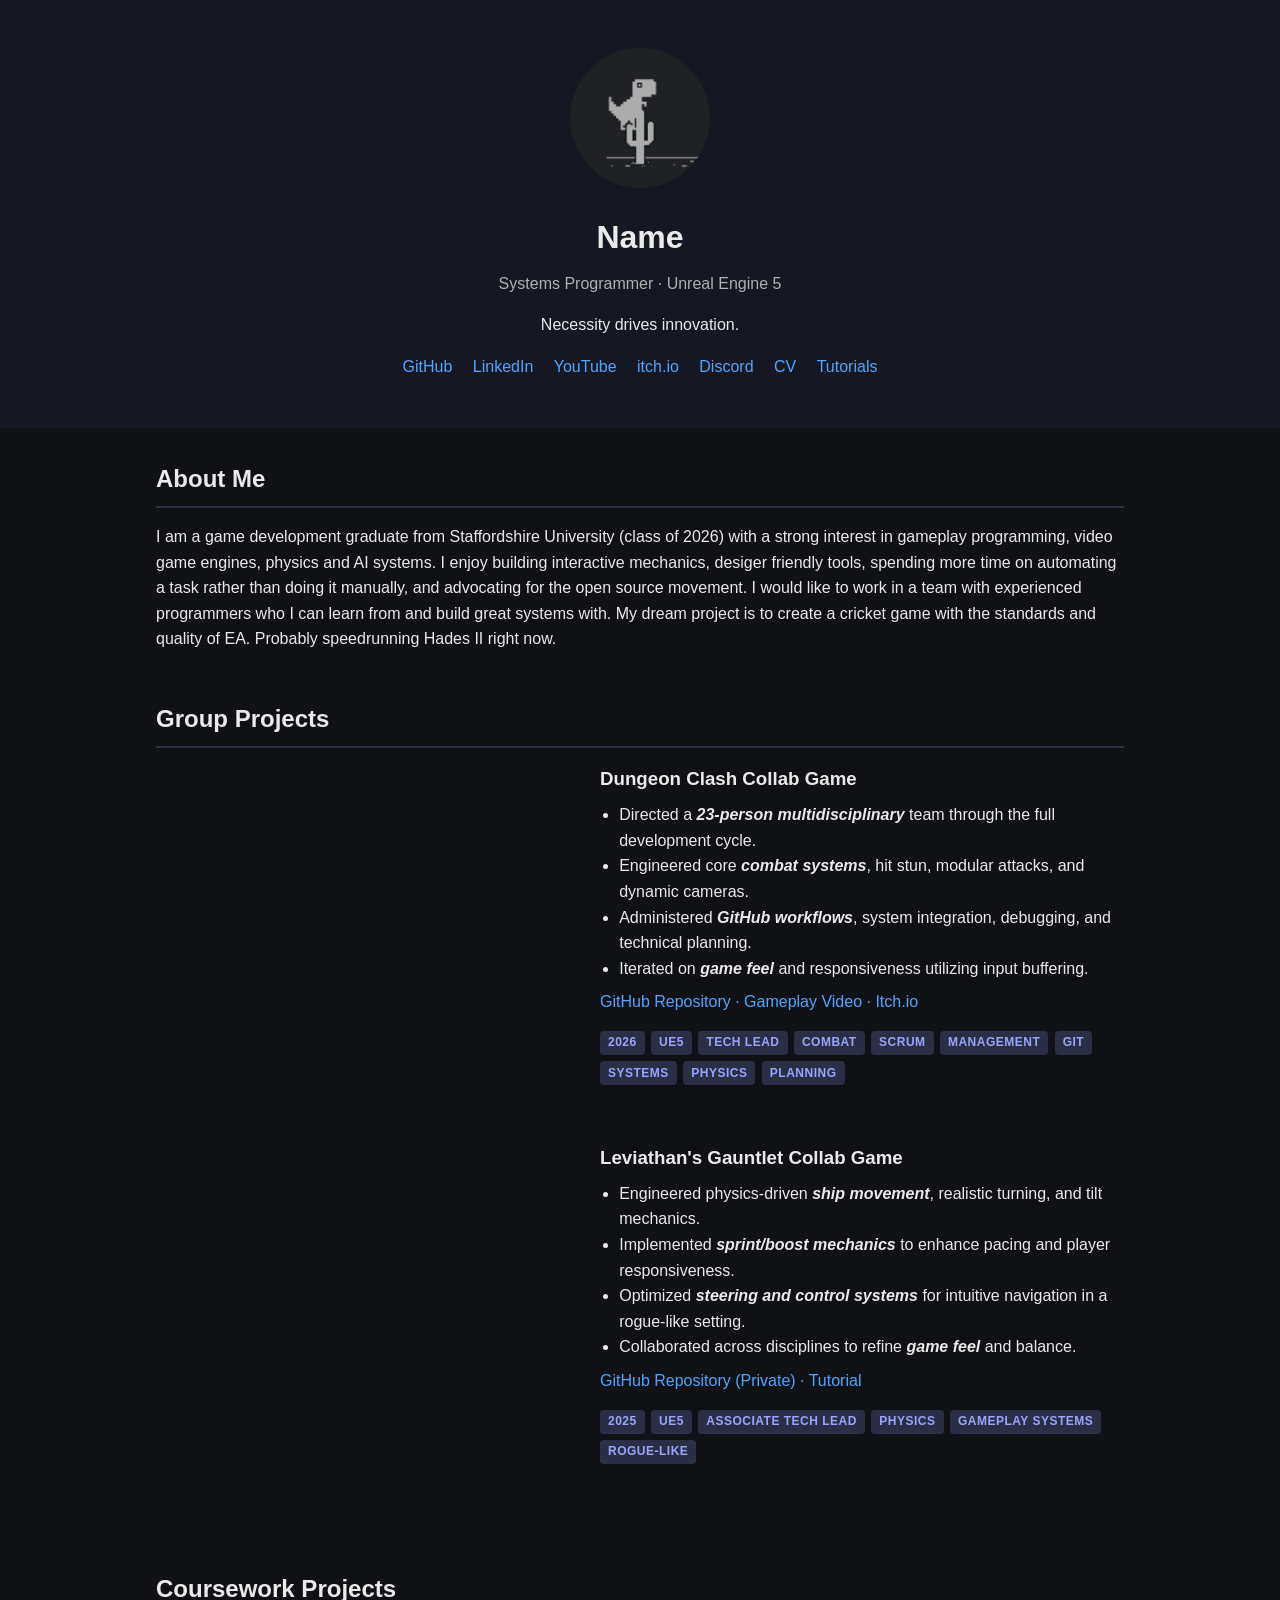
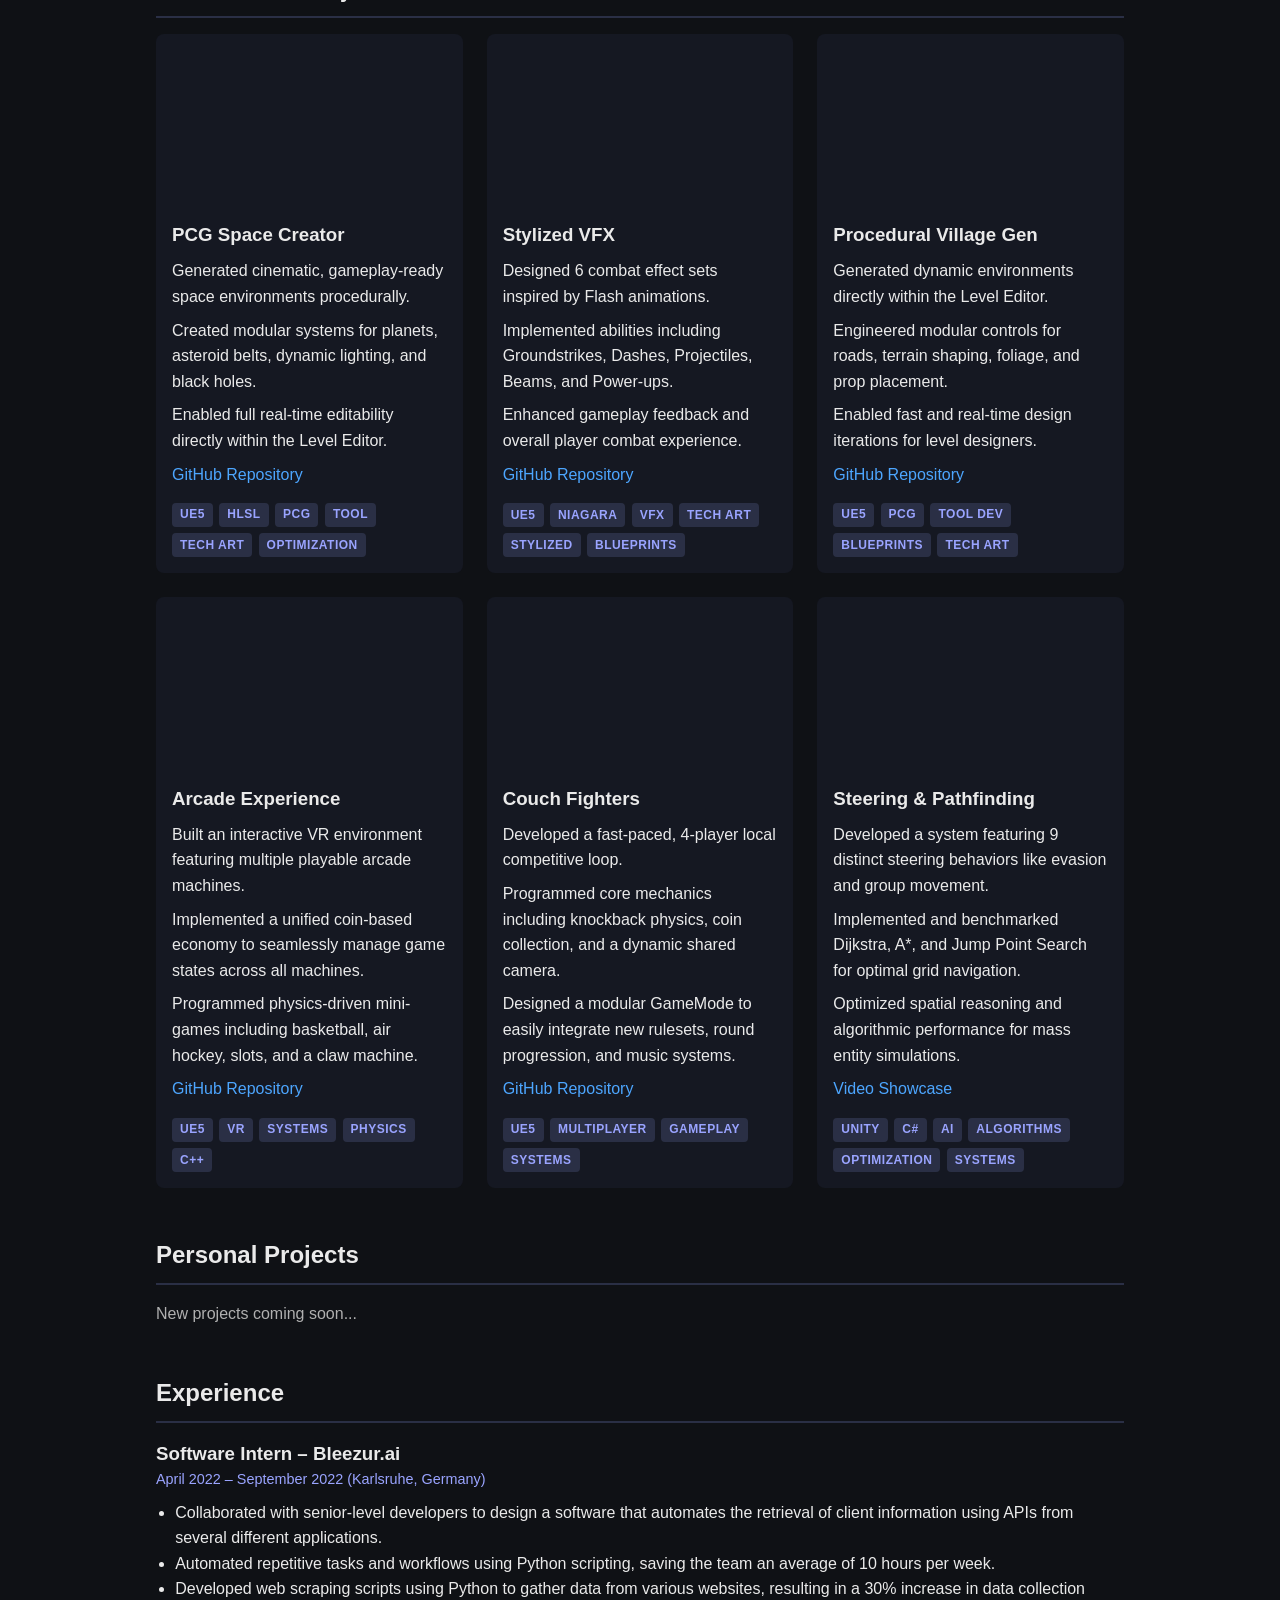
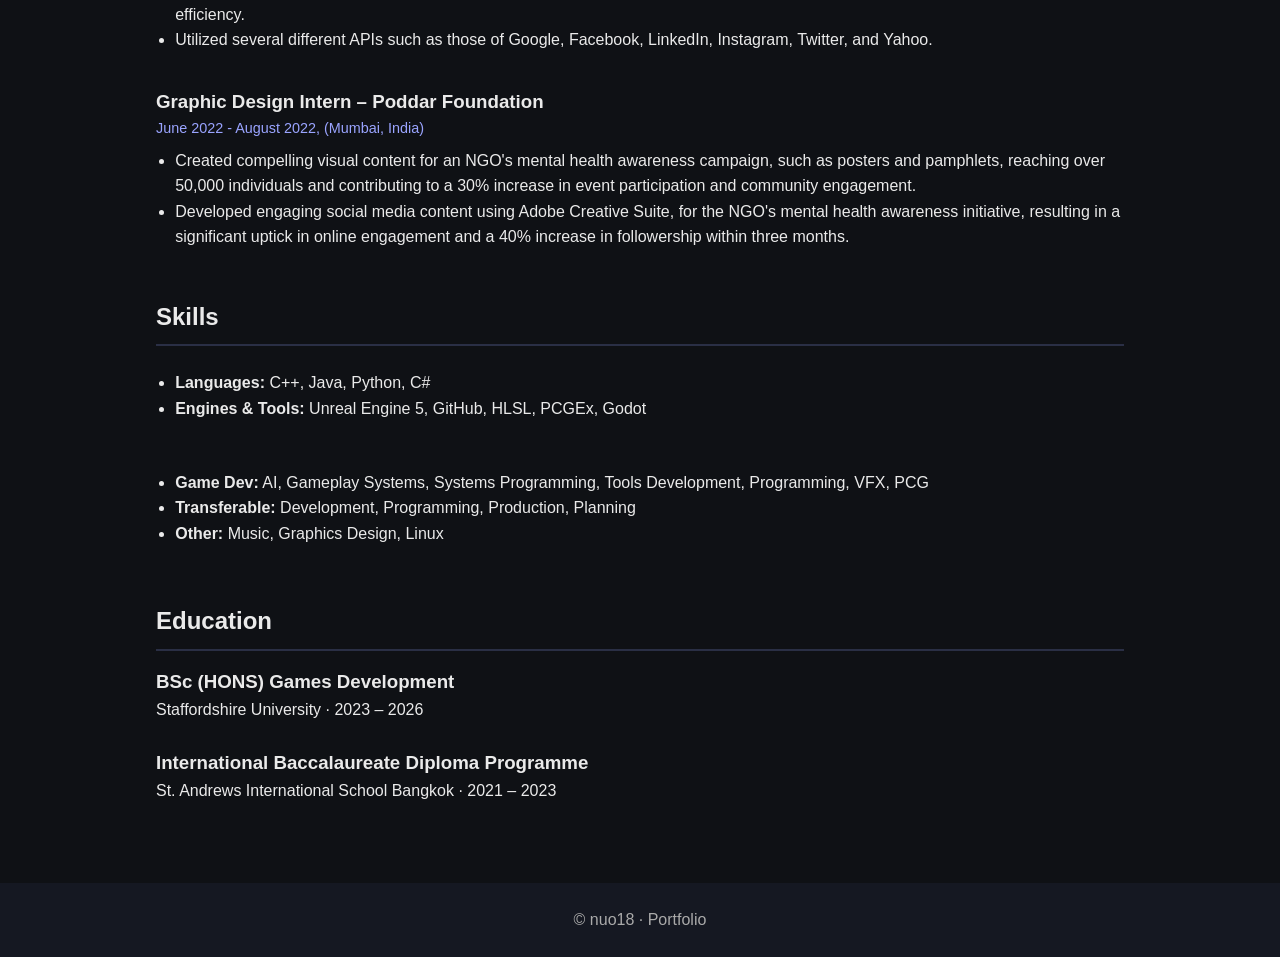
<file: index.html>
<!DOCTYPE html>
<html lang="en">
<head>
  <meta charset="UTF-8" />
  <meta name="viewport" content="width=device-width, initial-scale=1.0"/>
  <title>Game Dev Portfolio</title>
  <link rel="stylesheet" href="style.css" />
</head>
<body>

  <!-- HEADER / HERO -->
  <header class="hero">
    <img src="assets/profile.png" alt="Profile picture" class="profile-pic" />
    <h1>Name</h1>
    <p class="subtitle">Systems Programmer · Unreal Engine 5</p>
    <p class="focus"> Necessity drives innovation.
    </p>

    <div class="links">
      <a href="https://github.com/nuo18" target="_blank">GitHub</a>
      <a href="https://www.linkedin.com/in/nuo18/" target="_blank">LinkedIn</a>
      <a href="https://www.youtube.com/@nuo18" target="_blank">YouTube</a>
      <a href="https://nuo18.itch.io/" target="_blank">itch.io</a>
      <a href="https://discordapp.com/users/nuo18" target="_blank">Discord</a>
      <a href="assets\CV-Programmer-VedangKadam.pdf" target="_blank">CV</a>
      <a href="tutorials/">Tutorials</a>
    </div>
  </header>

  <main>

    <!-- ABOUT -->
    <section>
      <h2>About Me</h2>
      <p>
          I am a game development graduate from Staffordshire University (class of 2026) with a strong interest in gameplay programming,
          video game engines, physics and AI systems. I enjoy building interactive mechanics, desiger friendly tools, spending more time on automating a task rather than doing it
          manually, and advocating for the open source movement. I would like to work in a team with experienced programmers who I can learn from and
          build great systems with. My dream project is to create a cricket game with the standards and quality of EA. Probably speedrunning Hades II right now.
      </p>
    </section>

<!-- GROUP PROJECTS -->
    <section>
      <h2>Group Projects</h2>

      <!--Project 1-->
      <div class="project">
        <iframe
          src="https://www.youtube.com/embed/DeBEx_d31W0"
          title="Gameplay video"
          frameborder="0"
          allow="accelerometer; autoplay; clipboard-write; encrypted-media; gyroscope; picture-in-picture"
          allowfullscreen>
        </iframe>
        <div class="project-info">
          <h3>Dungeon Clash Collab Game</h3>
          
          <ul>
            <li>Directed a <strong><em>23-person multidisciplinary</em></strong> team through the full development cycle.</li>
            <li>Engineered core <strong><em>combat systems</em></strong>, hit stun, modular attacks, and dynamic cameras.</li>
            <li>Administered <strong><em>GitHub workflows</em></strong>, system integration, debugging, and technical planning.</li>
            <li>Iterated on <strong><em>game feel</em></strong> and responsiveness utilizing input buffering.</li>
          </ul>

          <a href="https://github.com/nuo18/collab_9" target="_blank">GitHub Repository</a>
          <a href="https://www.youtube.com/watch?v=BH66WiEdHOg" target="_blank"> · Gameplay Video</a>
          <a href="https://whaled-beach.itch.io/dungeon-clash" target="_blank"> · Itch.io</a>

          <div class="tech-tags">
            <span class="tech-tag">2026</span>
            <span class="tech-tag">UE5</span>
            <span class="tech-tag">Tech Lead</span>
            <span class="tech-tag">Combat</span>
            <span class="tech-tag">SCRUM</span>
            <span class="tech-tag">Management</span>
            <span class="tech-tag">Git</span>
            <span class="tech-tag">Systems</span>
            <span class="tech-tag">Physics</span>
            <span class="tech-tag">Planning</span>
          </div>
        </div>
      </div>

      <br>

      <!--Project 2-->
      <div class="project">
        <iframe
          src="https://www.youtube.com/embed/HWLe0EJ-NH0"
          title="Gameplay video"
          frameborder="0"
          allow="accelerometer; autoplay; clipboard-write; encrypted-media; gyroscope; picture-in-picture"
          allowfullscreen>
        </iframe>
        <div class="project-info">
          <h3>Leviathan's Gauntlet Collab Game</h3>
          
          <ul>
            <li>Engineered physics-driven <strong><em>ship movement</em></strong>, realistic turning, and tilt mechanics.</li>
            <li>Implemented <strong><em>sprint/boost mechanics</em></strong> to enhance pacing and player responsiveness.</li>
            <li>Optimized <strong><em>steering and control systems</em></strong> for intuitive navigation in a rogue-like setting.</li>
            <li>Collaborated across disciplines to refine <strong><em>game feel</em></strong> and balance.</li>
          </ul>

          <a href="https://github.com/JackSlaski/Collab-Group-18-Game" target="_blank">GitHub Repository (Private)</a>
          <a href="/tutorials/ship-movement.html" target="_blank"> · Tutorial</a>

          <div class="tech-tags">
            <span class="tech-tag">2025</span>
            <span class="tech-tag">UE5</span>
            <span class="tech-tag">Associate Tech Lead</span>
            <span class="tech-tag">Physics</span>
            <span class="tech-tag">Gameplay Systems</span>
            <span class="tech-tag">Rogue-like</span>
          </div>
        </div>
      </div>

      <br>

    </section>

    <!-- COURSEWORK PROJECTS -->
    <section>
      <h2>Coursework Projects</h2>

      <div class="coursework-grid">

        <!-- Card 1: PCG Space Creator -->
        <div class="coursework-card">
          <iframe
            src="https://www.youtube.com/embed/6KWljXGxSBA"
            title="PCG Space Creator gameplay"
            frameborder="0"
            allow="accelerometer; autoplay; clipboard-write; encrypted-media; gyroscope; picture-in-picture"
            allowfullscreen>
          </iframe>
          <div class="project-info">
            <h3>PCG Space Creator</h3>

            <!-- Description without bullets -->
            <div class="project-desc">
              <p>Generated cinematic, gameplay-ready space environments procedurally.</p>
              <p>Created modular systems for planets, asteroid belts, dynamic lighting, and black holes.</p>
              <p>Enabled full real-time editability directly within the Level Editor.</p>
            </div>
            
            <a href="https://github.com/nuo18/PCG_Year3" target="_blank">GitHub Repository</a>

            <!-- New Tag Layout -->
            <div class="tech-tags">
              <span class="tech-tag">UE5</span>
              <span class="tech-tag">HLSL</span>
              <span class="tech-tag">PCG</span>
              <span class="tech-tag">Tool</span>
              <span class="tech-tag">Tech Art</span>
              <span class="tech-tag">Optimization</span>
            </div>
          </div>
        </div>

        <!-- Card 2: Stylized VFX -->
        <div class="coursework-card">
          <iframe
            src="https://www.youtube.com/embed/Fu3d7VTVue4"
            title="Stylized VFX using Niagara Systems"
            frameborder="0"
            allow="accelerometer; autoplay; clipboard-write; encrypted-media; gyroscope; picture-in-picture"
            allowfullscreen>
          </iframe>
          <div class="project-info">
            <h3>Stylized VFX</h3>
            
            <!-- Description without bullets -->
            <div class="project-desc">
              <p>Designed 6 combat effect sets inspired by Flash animations.</p>
              <p>Implemented abilities including Groundstrikes, Dashes, Projectiles, Beams, and Power-ups.</p>
              <p>Enhanced gameplay feedback and overall player combat experience.</p>
            </div>
            
            <a href="https://github.com/nuo18/VFX_Year2" target="_blank">GitHub Repository</a>

            <!-- Tech Tags -->
            <div class="tech-tags">
              <span class="tech-tag">UE5</span>
              <span class="tech-tag">Niagara</span>
              <span class="tech-tag">VFX</span>
              <span class="tech-tag">Tech Art</span>
              <span class="tech-tag">Stylized</span>
              <span class="tech-tag">Blueprints</span>
            </div>
          </div>
        </div>

        <!-- Card 3: Procedural Village Gen Tool -->
        <div class="coursework-card">
          <iframe
            src="https://www.youtube.com/embed/JP3QOM-QkmI"
            title="Procedural Village Generation Tool"
            frameborder="0"
            allow="accelerometer; autoplay; clipboard-write; encrypted-media; gyroscope; picture-in-picture"
            allowfullscreen>
          </iframe>
          <div class="project-info">
            <h3>Procedural Village Gen</h3>
            
            <!-- Description without bullets -->
            <div class="project-desc">
              <p>Generated dynamic environments directly within the Level Editor.</p>
              <p>Engineered modular controls for roads, terrain shaping, foliage, and prop placement.</p>
              <p>Enabled fast and real-time design iterations for level designers.</p>
            </div>
            
            <a href="https://github.com/nuo18/ToolsDev_AI" target="_blank">GitHub Repository</a>

            <!-- Tech Tags -->
            <div class="tech-tags">
              <span class="tech-tag">UE5</span>
              <span class="tech-tag">PCG</span>
              <span class="tech-tag">Tool Dev</span>
              <span class="tech-tag">Blueprints</span>
              <span class="tech-tag">Tech Art</span>
            </div>
          </div>
        </div>

        <!-- Card 4: VR Arcade Experience -->
        <div class="coursework-card">
          <iframe
            src="https://www.youtube.com/embed/Yp9Wn0DD7_w"
            title="VR Arcade Experience"
            frameborder="0"
            allow="accelerometer; autoplay; clipboard-write; encrypted-media; gyroscope; picture-in-picture"
            allowfullscreen>
          </iframe>
          <div class="project-info">
            <h3>Arcade Experience</h3>
            
            <!-- Description without bullets -->
            <div class="project-desc">
              <p>Built an interactive VR environment featuring multiple playable arcade machines.</p>
              <p>Implemented a unified coin-based economy to seamlessly manage game states across all machines.</p>
              <p>Programmed physics-driven mini-games including basketball, air hockey, slots, and a claw machine.</p>
            </div>
            
            <a href="https://github.com/nuo18/Year2_ES_VR" target="_blank">GitHub Repository</a>

            <!-- Tech Tags -->
            <div class="tech-tags">
              <span class="tech-tag">UE5</span>
              <span class="tech-tag">VR</span>
              <span class="tech-tag">Systems</span>
              <span class="tech-tag">Physics</span>
              <span class="tech-tag">C++</span>
            </div>
          </div>
        </div>

        <!-- Card 5: Local Multiplayer Game -->
        <div class="coursework-card">
          <iframe
            src="https://www.youtube.com/embed/EGMF22NU1jY"
            title="Local Multiplayer Game"
            frameborder="0"
            allow="accelerometer; autoplay; clipboard-write; encrypted-media; gyroscope; picture-in-picture"
            allowfullscreen>
          </iframe>
          <div class="project-info">
            <h3>Couch Fighters</h3>
            
            <!-- Description without bullets -->
            <div class="project-desc">
              <p>Developed a fast-paced, 4-player local competitive loop.</p>
              <p>Programmed core mechanics including knockback physics, coin collection, and a dynamic shared camera.</p>
              <p>Designed a modular GameMode to easily integrate new rulesets, round progression, and music systems.</p>
            </div>
            
            <a href="https://github.com/nuo18/Couch_Fighters" target="_blank">GitHub Repository</a>

            <!-- Tech Tags -->
            <div class="tech-tags">
              <span class="tech-tag">UE5</span>
              <span class="tech-tag">Multiplayer</span>
              <span class="tech-tag">Gameplay</span>
              <span class="tech-tag">Systems</span>
            </div>
          </div>
        </div>

        <!-- Card 6: Game AI Steering & Pathfinding -->
        <div class="coursework-card">
          <iframe
            src="https://www.youtube.com/embed/qSv6OitvH4s"
            title="Game AI Steering & Pathfinding"
            frameborder="0"
            allow="accelerometer; autoplay; clipboard-write; encrypted-media; gyroscope; picture-in-picture"
            allowfullscreen>
          </iframe>
          <div class="project-info">
            <h3>Steering & Pathfinding</h3>
            
            <!-- Description without bullets -->
            <div class="project-desc">
              <p>Developed a system featuring 9 distinct steering behaviors like evasion and group movement.</p>
              <p>Implemented and benchmarked Dijkstra, A*, and Jump Point Search for optimal grid navigation.</p>
              <p>Optimized spatial reasoning and algorithmic performance for mass entity simulations.</p>
            </div>
            
            <a href="https://www.youtube.com/embed/FWeBi40s8GY" target="_blank">Video Showcase</a>

            <!-- Tech Tags -->
            <div class="tech-tags">
              <span class="tech-tag">Unity</span>
              <span class="tech-tag">C#</span>
              <span class="tech-tag">AI</span>
              <span class="tech-tag">Algorithms</span>
              <span class="tech-tag">Optimization</span>
              <span class="tech-tag">Systems</span>
            </div>
          </div>
        </div>

      </div> <!-- End of coursework-grid -->
    </section>

    <!-- NEW PERSONAL PROJECTS SECTION -->
    <section>
      <h2>Personal Projects</h2>
      <!-- You can add your new personal projects here later -->
      <p style="color: #b0b0b0;">New projects coming soon...</p>
    </section>

    <!-- EXPERIENCE -->
    <section>
      <h2>Experience</h2>

      <div class="experience">
        <h3>Software Intern – Bleezur.ai</h3>
        <p class="tech">April 2022 – September 2022 (Karlsruhe, Germany)</p>
        <ul>
          <li>Collaborated with senior-level developers to design a software that automates the retrieval of client information using APIs from several
different applications.</li>
          <li>Automated repetitive tasks and workflows using Python scripting, saving the team an average of 10 hours per week.</li>
          <li>Developed web scraping scripts using Python to gather data from various websites, resulting in a 30% increase in data collection efficiency.</li>
          <li>Utilized several different APIs such as those of Google, Facebook, LinkedIn, Instagram, Twitter, and Yahoo.</li>
        </ul>
      </div>

      <br>

      <!-- Second internship -->
       <h3>Graphic Design Intern – Poddar Foundation</h3>
        <p class="tech">June 2022 - August 2022, (Mumbai, India)</p>
        <ul>
          <li>Created compelling visual content for an NGO's mental health awareness campaign, such as posters and pamphlets, reaching over 50,000
individuals and contributing to a 30% increase in event participation and community engagement.</li>
          <li>Developed engaging social media content using Adobe Creative Suite, for the NGO's mental health awareness initiative, resulting in a
significant uptick in online engagement and a 40% increase in followership within three months.</li>
        </ul>

    </section>

    <!-- SKILLS -->
    <section>
      <h2>Skills</h2>

      <div class="two-column">
        <ul>
          <li><strong>Languages:</strong> C++, Java, Python, C#</li>
          <li><strong>Engines & Tools:</strong> Unreal Engine 5, GitHub, HLSL, PCGEx, Godot</li>
        </ul>
        <ul>
          <li><strong>Game Dev:</strong> AI, Gameplay Systems, Systems Programming, Tools Development, Programming, VFX, PCG</li>
          <li><strong>Transferable:</strong> Development, Programming, Production, Planning</li>
          <li><strong>Other:</strong> Music, Graphics Design, Linux</li>
        </ul>
      </div>
    </section>

    <!-- EDUCATION -->
    <section>
      <h2>Education</h2>
      <h3>BSc (HONS) Games Development</h3>
      <p>
        Staffordshire University · 2023 – 2026
      </p>
      <br>
      <h3>International Baccalaureate Diploma Programme</h3>
      <p>
        St. Andrews International School Bangkok · 2021 – 2023
      </p>
    </section>

  </main>

  <footer>
    <p>© nuo18 · Portfolio</p>
  </footer>

  <script src="script.js"></script>
</body>
</html>
</file>
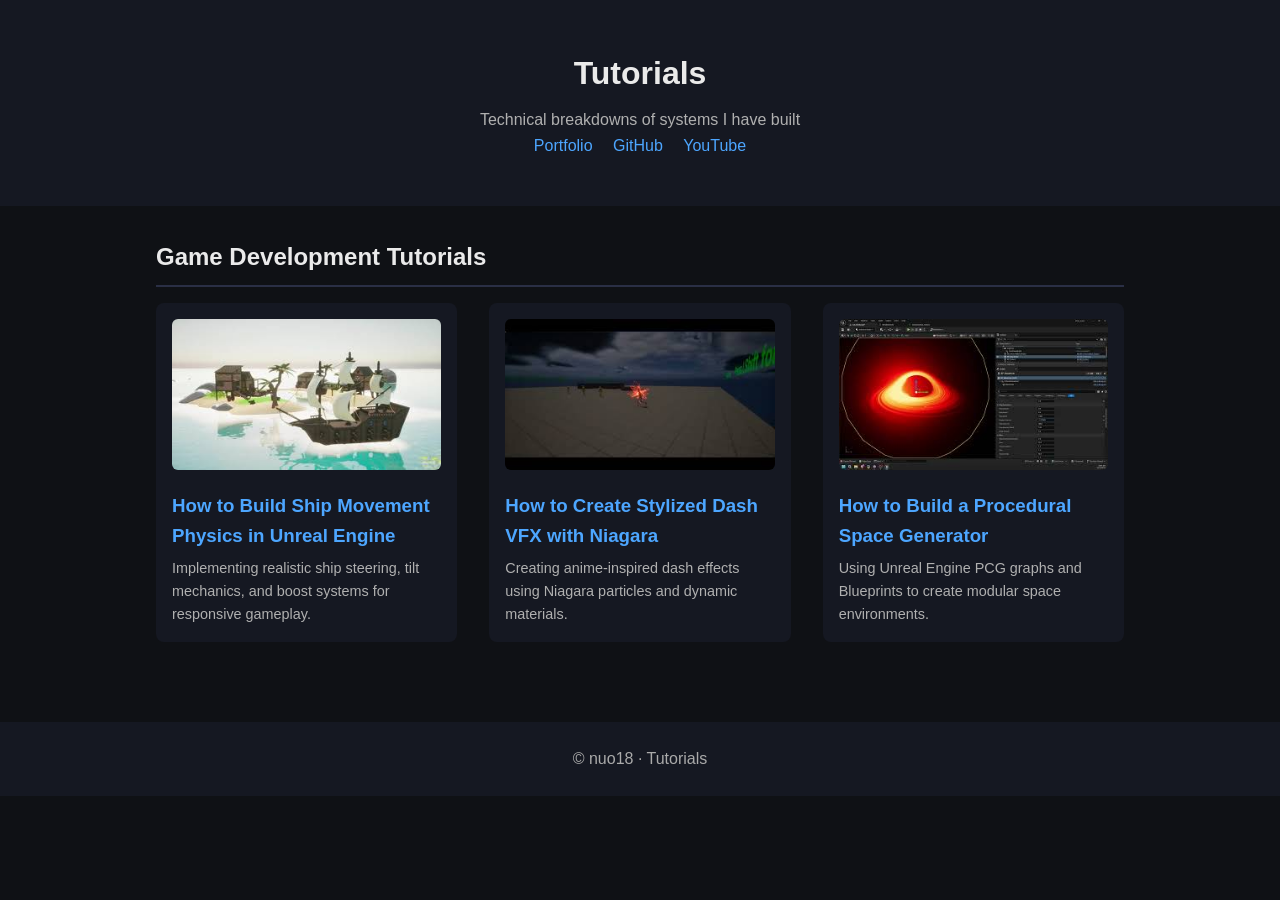
<file: tutorials/index.html>
<!DOCTYPE html>
<html lang="en">
<head>
<meta charset="UTF-8">
<meta name="viewport" content="width=device-width, initial-scale=1.0">
<title>Tutorials | nuo18</title>
<link rel="stylesheet" href="../style.css">
</head>

<body>

<header class="hero">
  <h1>Tutorials</h1>
  <p class="subtitle">Technical breakdowns of systems I have built</p>

  <div class="links">
    <a href="https://nuo18.github.io">Portfolio</a>
    <a href="https://github.com/nuo18">GitHub</a>
    <a href="https://www.youtube.com/@nuo18">YouTube</a>
  </div>
</header>

<main>

<section>
<h2>Game Development Tutorials</h2>

<div class="tutorial-grid">

  <a class="tutorial-card" href="ship-movement.html">
    <img src="../assets/collab_year2.jpg">
    <h3>How to Build Ship Movement Physics in Unreal Engine</h3>
    <p>
    Implementing realistic ship steering, tilt mechanics, and boost systems for responsive gameplay.
    </p>
  </a>


  <a class="tutorial-card" href="niagara-dash.html">
    <img src="../assets/vfx_year2.jpg">
    <h3>How to Create Stylized Dash VFX with Niagara</h3>
    <p>
    Creating anime-inspired dash effects using Niagara particles and dynamic materials.
    </p>
  </a>

  <a class="tutorial-card" href="pcg-space.html">
    <img src="../assets/pcg_year3.jpg">
    <h3>How to Build a Procedural Space Generator</h3>
    <p>
    Using Unreal Engine PCG graphs and Blueprints to create modular space environments.
    </p>
  </a>

</div>

</section>

</main>

<footer>
<p>© nuo18 · Tutorials</p>
</footer>

</body>
</html>
</file>
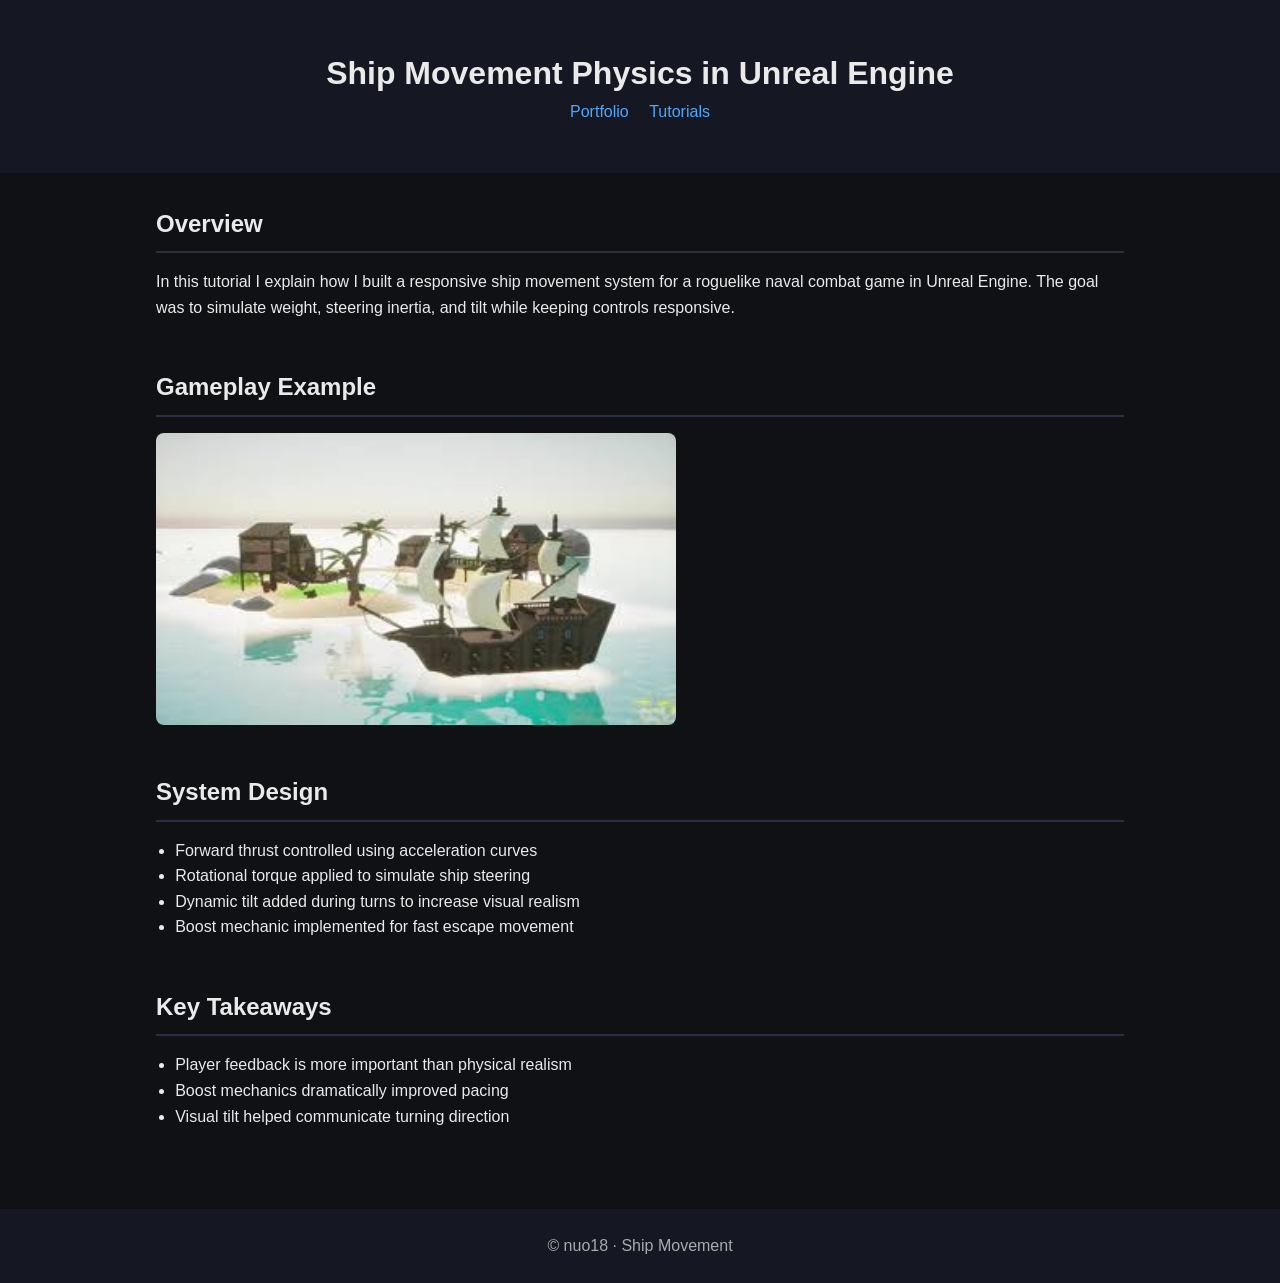
<file: tutorials/ship-movement.html>
<!DOCTYPE html>
<html lang="en">

<head>
<meta charset="UTF-8">
<meta name="viewport" content="width=device-width, initial-scale=1.0">
<title>Ship Movement Physics | nuo18</title>
<link rel="stylesheet" href="../style.css">
</head>

<body>

<header class="hero">
<h1>Ship Movement Physics in Unreal Engine</h1>

<div class="links">
<a href="/">Portfolio</a>
<a href="/tutorials">Tutorials</a>
</div>

</header>

<main>

<section>

<h2>Overview</h2>

<p>
In this tutorial I explain how I built a responsive ship movement system for a roguelike naval combat game in Unreal Engine.
The goal was to simulate weight, steering inertia, and tilt while keeping controls responsive.
</p>

</section>

<section>

<h2>Gameplay Example</h2>

<a href="https://www.youtube.com/watch?v=HWLe0EJ-NH0" target="_blank">
<img src="../assets/collab_year2.jpg" class="video-thumb">
</a>

</section>

<section>

<h2>System Design</h2>

<ul>
<li>Forward thrust controlled using acceleration curves</li>
<li>Rotational torque applied to simulate ship steering</li>
<li>Dynamic tilt added during turns to increase visual realism</li>
<li>Boost mechanic implemented for fast escape movement</li>
</ul>

</section>

<section>

<h2>Key Takeaways</h2>

<ul>
<li>Player feedback is more important than physical realism</li>
<li>Boost mechanics dramatically improved pacing</li>
<li>Visual tilt helped communicate turning direction</li>
</ul>

</section>

</main>

<footer>
<p>© nuo18 · Ship Movement</p>
</footer>

</body>
</html>
</file>
<file: style.css>
* {
  box-sizing: border-box;
  margin: 0;
  padding: 0;
  font-family: Arial, Helvetica, sans-serif;
}

body {
  background: #0f1115;
  color: #eaeaea;
  line-height: 1.6;
}

a {
  color: #4da6ff;
  text-decoration: none;
}

a:hover {
  text-decoration: underline;
}

.hero {
  text-align: center;
  padding: 3rem 1rem;
  background: #151822;
}

.profile-pic {
  width: 140px;
  height: 140px;
  border-radius: 50%;
  object-fit: cover;
  margin-bottom: 1rem;
}

.subtitle {
  color: #b0b0b0;
  margin-top: 0.5rem;
}

.focus {
  max-width: 600px;
  margin: 1rem auto;
}

.links a {
  margin: 0 0.5rem;
}

main {
  max-width: 1000px;
  margin: auto;
  padding: 2rem 1rem;
}

section {
  margin-bottom: 3rem;
}

h2 {
  margin-bottom: 1rem;
  border-bottom: 2px solid #2a2f45;
  padding-bottom: 0.5rem;
}

.project {
  display: flex;
  gap: 1.5rem;
  margin-bottom: 2rem;
  flex-wrap: wrap;
}

.project video,
.project img,
.project iframe {
  width: 100%;
  max-width: 420px;
  aspect-ratio: 16 / 9;
  border-radius: 8px;
}

.video-link:hover img {
  opacity: 0.85;
}

.video-thumb {
  width: 100%;
  max-width: 520px;
  aspect-ratio: 16 / 9;
  object-fit: cover;
  border-radius: 8px;
  cursor: pointer;
  display: block;
}

.project-info {
  flex: 1;
  min-width: 280px;
}

/* PROJECT DESCRIPTION (No Bullets) */
.project-desc {
  margin: 0.5rem 0; /* Matches the spacing your old bullet points had */
}

.project-desc p {
  margin-bottom: 0.5rem; /* Adds a clean gap between sentences */
}

.tech {
  color: #9aa4ff;
  font-size: 0.9rem;
}

.learned {
  margin-top: 0.5rem;
  font-size: 0.95rem;
}

ul {
  margin: 0.5rem 0 0.5rem 1.2rem;
}

.two-column {
  display: flex;
  gap: 2rem;
  flex-wrap: wrap;
}

footer {
  text-align: center;
  padding: 1.5rem;
  background: #151822;
  color: #aaa;
}

/* TUTORIAL GRID */

.tutorial-grid {
  display: grid;
  grid-template-columns: repeat(auto-fit, minmax(260px, 1fr));
  gap: 2rem;
}

.tutorial-card {
  display: block;
  background: #151822;
  padding: 1rem;
  border-radius: 8px;
  transition: transform 0.15s ease;
}

.tutorial-card:hover {
  transform: translateY(-4px);
}

.tutorial-card img {
  width: 100%;
  border-radius: 6px;
  margin-bottom: 0.8rem;
}

.tutorial-card h3 {
  margin-bottom: 0.4rem;
}

.tutorial-card p {
  font-size: 0.9rem;
  color: #b0b0b0;
}

/* COURSEWORK CARDS GRID */
.coursework-grid {
  display: grid;
  grid-template-columns: repeat(3, 1fr);
  gap: 1.5rem;
}

.coursework-card {
  background: #151822; 
  padding: 1rem;
  border-radius: 8px;
  display: flex;
  flex-direction: column;
  transition: transform 0.15s ease;
}

.coursework-card:hover {
  transform: translateY(-4px);
}

.coursework-card iframe {
  width: 100%;
  aspect-ratio: 16 / 9;
  border-radius: 8px;
  margin-bottom: 1rem;
}

.coursework-card .project-info {
  flex: 1;
  min-width: 0;
}

@media (max-width: 900px) {
  .coursework-grid {
    grid-template-columns: repeat(auto-fit, minmax(280px, 1fr));
  }
}

/* TECH TAGS */
.tech-tags {
  display: flex;
  flex-wrap: wrap;
  gap: 0.4rem;
  margin-top: 1rem;
}

.tech-tag {
  background: #2a2f45; /* Muted dark blue-gray matching your section borders */
  color: #9aa4ff;      /* Matches your existing tech text color */
  padding: 0.15rem 0.5rem;
  border-radius: 4px;
  font-size: 0.75rem;
  font-weight: 600;
  text-transform: uppercase;
  letter-spacing: 0.5px;
}
</file>
